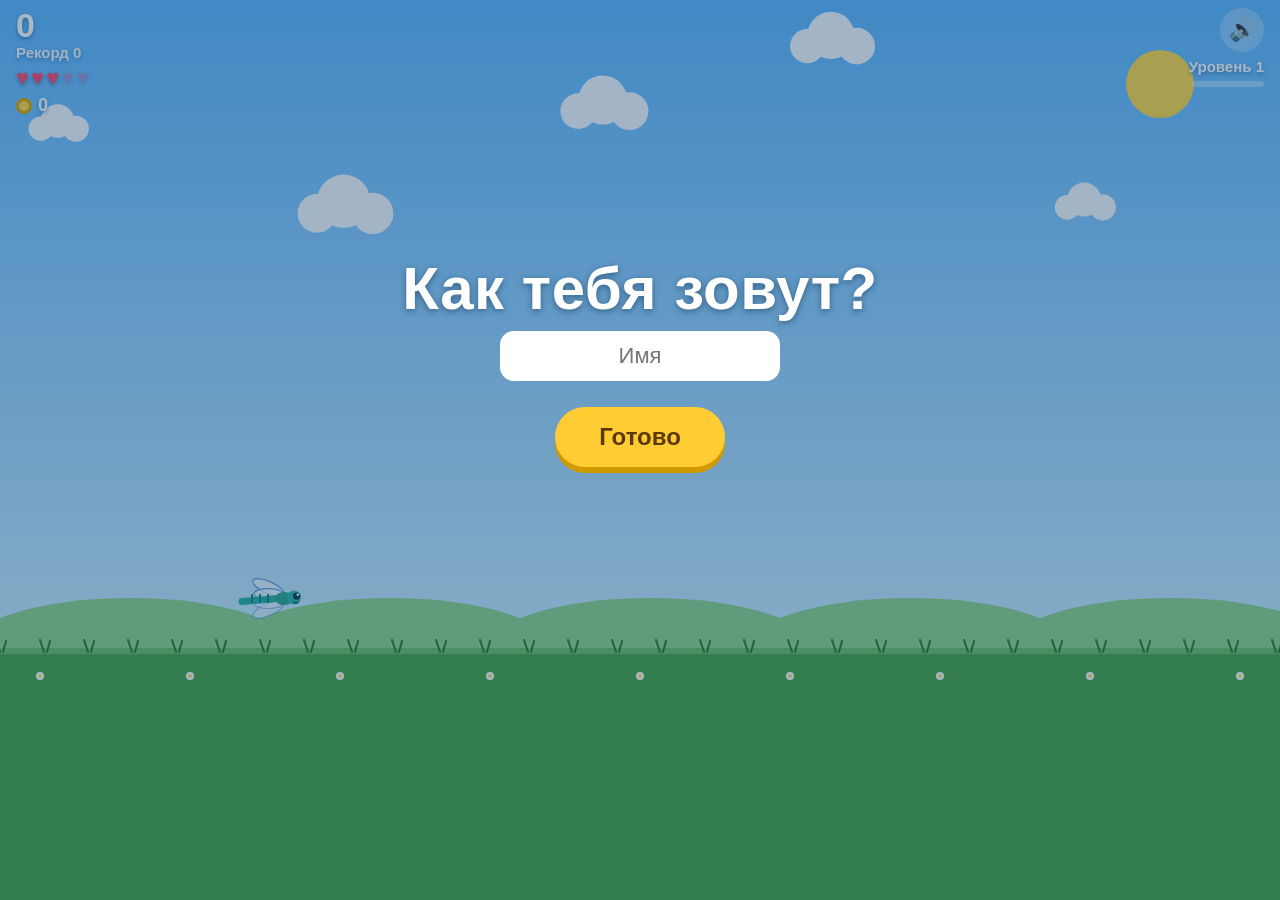
<file: index.html>
<!doctype html>
<html lang="ru">
<head>
  <meta charset="utf-8">
  <meta name="viewport" content="width=device-width, initial-scale=1, viewport-fit=cover, user-scalable=no">
  <title>Стрекоза</title>
  <meta name="description" content="Стрекоза летит над лугом и перепрыгивает препятствия. Игра Егора.">
  <meta name="theme-color" content="#5fb8ff">
  <meta name="mobile-web-app-capable" content="yes">
  <meta name="apple-mobile-web-app-capable" content="yes">
  <meta name="apple-mobile-web-app-status-bar-style" content="black-translucent">
  <meta name="apple-mobile-web-app-title" content="Стрекоза">
  <link rel="manifest" href="manifest.webmanifest">
  <link rel="icon" href="icons/icon.svg" type="image/svg+xml">
  <link rel="apple-touch-icon" href="icons/icon-180.png">
  <link rel="stylesheet" href="css/style.css">
</head>
<body>
  <canvas id="game"></canvas>

  <div id="hud">
    <div>
      <span id="score">0</span>
      <span id="best">Рекорд 0</span>
      <span id="lives" aria-label="Жизни"></span>
      <span id="coins" aria-label="Монеты"><i class="coin"></i><b id="coin-count">0</b><small id="coin-plus"></small></span>
    </div>
    <div id="right">
      <span class="row">
        <button id="pause-btn" class="hud-btn hidden" type="button" aria-label="Пауза">⏸</button>
        <button id="mute" class="hud-btn" type="button" aria-label="Звук">🔊</button>
      </span>
      <span id="level">Уровень 1</span>
      <span id="progress" aria-hidden="true"><i id="progress-fill"></i></span>
    </div>
  </div>

  <div id="start" class="overlay">
    <p class="eyebrow">Игра Егора</p>
    <h1>Стрекоза</h1>
    <p>Тапни — прыжок. Держи дольше — выше.</p>
    <p id="rules" class="small">Золотое облачко — монетки, сердечко — жизнь.<br>Чёрное облачко, камни и кусты — опасны!<br>Долети до флажка — следующий уровень.</p>
    <p class="row small">
      <span>Игрок: <b id="player-name">Игрок</b></span>
      <button id="edit-name" class="link" type="button">поменять</button>
      <button id="board-open" class="link" type="button">таблица</button>
      <button id="shop-open" class="link" type="button">магазин</button>
    </p>
    <p id="start-level" class="small">Уровень 1</p>
    <button id="reset-level" class="link hidden" type="button">начать заново с первого уровня</button>
    <p id="tap-hint" class="tap-hint">Нажми, чтобы начать</p>
  </div>

  <div id="profile" class="overlay hidden">
    <h1>Как тебя зовут?</h1>
    <input id="name-input" maxlength="16" autocomplete="off" autocapitalize="words" placeholder="Имя">
    <button id="name-save" class="btn" type="button">Готово</button>
  </div>

  <div id="board" class="overlay hidden">
    <h1>Таблица</h1>
    <table>
      <thead><tr><th>#</th><th>Имя</th><th>Рекорд</th><th>Ур.</th><th>Монеты</th></tr></thead>
      <tbody id="board-body"></tbody>
    </table>
    <p id="board-note" class="small">Пока здесь только ты.</p>
    <button id="board-close" class="btn" type="button">Закрыть</button>
  </div>

  <div id="shop" class="overlay hidden">
    <h1>Магазин</h1>
    <p class="small">Монеты: <b id="shop-coins">0</b></p>
    <div id="shop-items"></div>
    <button id="shop-close" class="btn" type="button">Закрыть</button>
  </div>

  <div id="over" class="overlay hidden">
    <h1>Ой!</h1>
    <p id="over-level" class="small">Уровень 1</p>
    <p id="record" class="badge hidden">Новый рекорд!</p>
    <p class="big">Очки: <b id="final-score">0</b></p>
    <p>Монеты: <b id="final-coins">0</b></p>
    <p>Рекорд: <b id="final-best">0</b></p>
    <button class="btn" type="button">Ещё раз</button>
  </div>

  <div id="done" class="overlay hidden">
    <h1 id="done-title">Уровень 1 пройден!</h1>
    <p id="done-text" class="big">Монеты за уровень: +0</p>
    <button id="done-btn" class="btn" type="button">Дальше</button>
  </div>

  <div id="pause" class="overlay hidden">
    <h1>Пауза</h1>
    <button id="resume-btn" class="btn" type="button">Продолжить</button>
    <button id="menu-btn" class="link" type="button">В главное меню</button>
  </div>

  <script src="js/game.js"></script>
</body>
</html>
</file>
<file: css/style.css>
:root { color-scheme: light; }
* { box-sizing: border-box; }

html, body {
  margin: 0;
  height: 100%;
  overflow: hidden;
  background: #7ecbff;
  color: #fff;
  font-family: -apple-system, BlinkMacSystemFont, "Segoe UI", Roboto, "Helvetica Neue", Arial, sans-serif;
  /* Отключаем скролл, зум и выделение: экран целиком — игровое поле. */
  touch-action: none;
  overscroll-behavior: none;
  -webkit-user-select: none;
  user-select: none;
  -webkit-touch-callout: none;
  -webkit-tap-highlight-color: transparent;
}

#game { position: fixed; inset: 0; display: block; }
.hidden { display: none !important; }

#hud {
  position: fixed;
  top: 0; left: 0; right: 0;
  padding: calc(8px + env(safe-area-inset-top, 0px)) 16px 0;
  display: flex;
  justify-content: space-between;
  align-items: flex-start;
  pointer-events: none;
  text-shadow: 0 2px 4px rgba(0, 40, 80, .4);
}
#score { font-size: 34px; font-weight: 800; line-height: 1; }
#best { display: block; margin-top: 2px; font-size: 15px; font-weight: 600; opacity: .9; }
#lives { display: block; margin-top: 6px; font-size: 22px; line-height: 1; letter-spacing: 2px; color: #ff4d6d; }
#lives .lost { opacity: .3; }
#coins { display: inline-flex; align-items: center; gap: 6px; margin-top: 6px; font-size: 18px; font-weight: 800; }
.coin { width: 16px; height: 16px; border-radius: 50%; border: 3px solid #d9a800; background: #ffd94d; }
.hud-btn {
  pointer-events: auto;
  width: 44px; height: 44px; padding: 0;
  border: 0; border-radius: 50%;
  background: rgba(255, 255, 255, .25);
  color: #fff; font-size: 22px; line-height: 44px;
  cursor: pointer;
}
#right { display: flex; flex-direction: column; align-items: flex-end; gap: 6px; }
#right .row { gap: 8px; }
#level { font-size: 15px; font-weight: 700; }
#progress { width: 72px; height: 6px; border-radius: 3px; background: rgba(255, 255, 255, .35); overflow: hidden; }
#progress i { display: block; width: 0; height: 100%; background: #fff; transition: width .3s; }

.overlay {
  position: fixed; inset: 0;
  display: flex; flex-direction: column; align-items: center; justify-content: center;
  gap: 8px; padding: 24px 24px calc(24px + 20vh); /* текст чуть выше центра, чтобы не ложился на стрекозу */
  text-align: center;
  background: rgba(10, 50, 90, .35);
  text-shadow: 0 2px 6px rgba(0, 30, 60, .45);
}
.overlay h1 { margin: 0; font-size: 60px; font-weight: 900; letter-spacing: .5px; }
.overlay p { margin: 0; max-width: 320px; font-size: 20px; line-height: 1.35; }
.eyebrow { font-size: 14px; letter-spacing: 2px; text-transform: uppercase; opacity: .85; }
.big { font-size: 28px; }
.small { font-size: 16px; opacity: .9; }
.badge { padding: 6px 16px; border-radius: 999px; background: #ff5577; font-size: 18px; font-weight: 800; }
.tap-hint { margin-top: 24px; font-weight: 700; animation: pulse 1.2s ease-in-out infinite; }
@keyframes pulse { 50% { opacity: .45; } }

.btn {
  margin-top: 18px; padding: 16px 44px;
  border: 0; border-radius: 999px;
  background: #ffcc33; color: #5a3a00;
  box-shadow: 0 6px 0 #d09a00;
  font: inherit; font-size: 24px; font-weight: 800; text-shadow: none;
  cursor: pointer;
}
.btn:active { transform: translateY(4px); box-shadow: 0 2px 0 #d09a00; }
.link {
  padding: 6px 10px; border: 0; background: none;
  color: #fff; font: inherit; font-size: 16px; text-decoration: underline; opacity: .9;
  cursor: pointer;
}
.row { display: flex; flex-wrap: wrap; align-items: center; justify-content: center; gap: 2px 6px; }
#coin-plus { margin-left: 4px; font-size: 14px; color: #ffd94d; }

#name-input {
  width: min(80vw, 280px); padding: 12px 16px;
  border: 0; border-radius: 14px;
  background: #fff; color: #123;
  font: inherit; font-size: 22px; text-align: center;
  -webkit-user-select: text; user-select: text;
}

#board table { width: 100%; max-width: 340px; border-collapse: collapse; font-size: 16px; }
#board th, #board td { padding: 6px 8px; text-align: left; white-space: nowrap; }
#board th { font-size: 12px; letter-spacing: 1px; text-transform: uppercase; opacity: .8; }
#board th:nth-child(n+3), #board td:nth-child(n+3) { text-align: right; }
#board td:nth-child(2) { max-width: 140px; overflow: hidden; text-overflow: ellipsis; }
#board tr.me td { background: rgba(255, 255, 255, .18); font-weight: 800; }

#shop-items {
  display: flex; flex-direction: column; gap: 8px;
  width: min(90vw, 340px); max-height: 46vh; padding: 2px;
  overflow-y: auto; touch-action: pan-y; /* список длинный — прокручивается сам, экран остаётся неподвижным */
}
#shop { padding-bottom: 24px; } /* без сдвига вверх, иначе заголовок наезжает на счёт */
.skin {
  display: flex; align-items: center; gap: 8px;
  padding: 4px 10px 4px 4px; border-radius: 18px;
  background: rgba(255, 255, 255, .15); text-shadow: none;
}
.skin.current { background: rgba(255, 255, 255, .3); }
.skin canvas { flex: none; }
.skin-info { flex: 1; display: flex; flex-direction: column; text-align: left; line-height: 1.25; }
.skin-info small { font-size: 13px; opacity: .85; }
.small-btn { margin: 0; padding: 10px 14px; font-size: 15px; box-shadow: 0 4px 0 #d09a00; }
.small-btn:disabled { opacity: .5; box-shadow: none; transform: none; cursor: default; }
.tag { padding: 8px 12px; border-radius: 999px; background: rgba(255, 255, 255, .35); font-size: 14px; font-weight: 800; }
</file>
